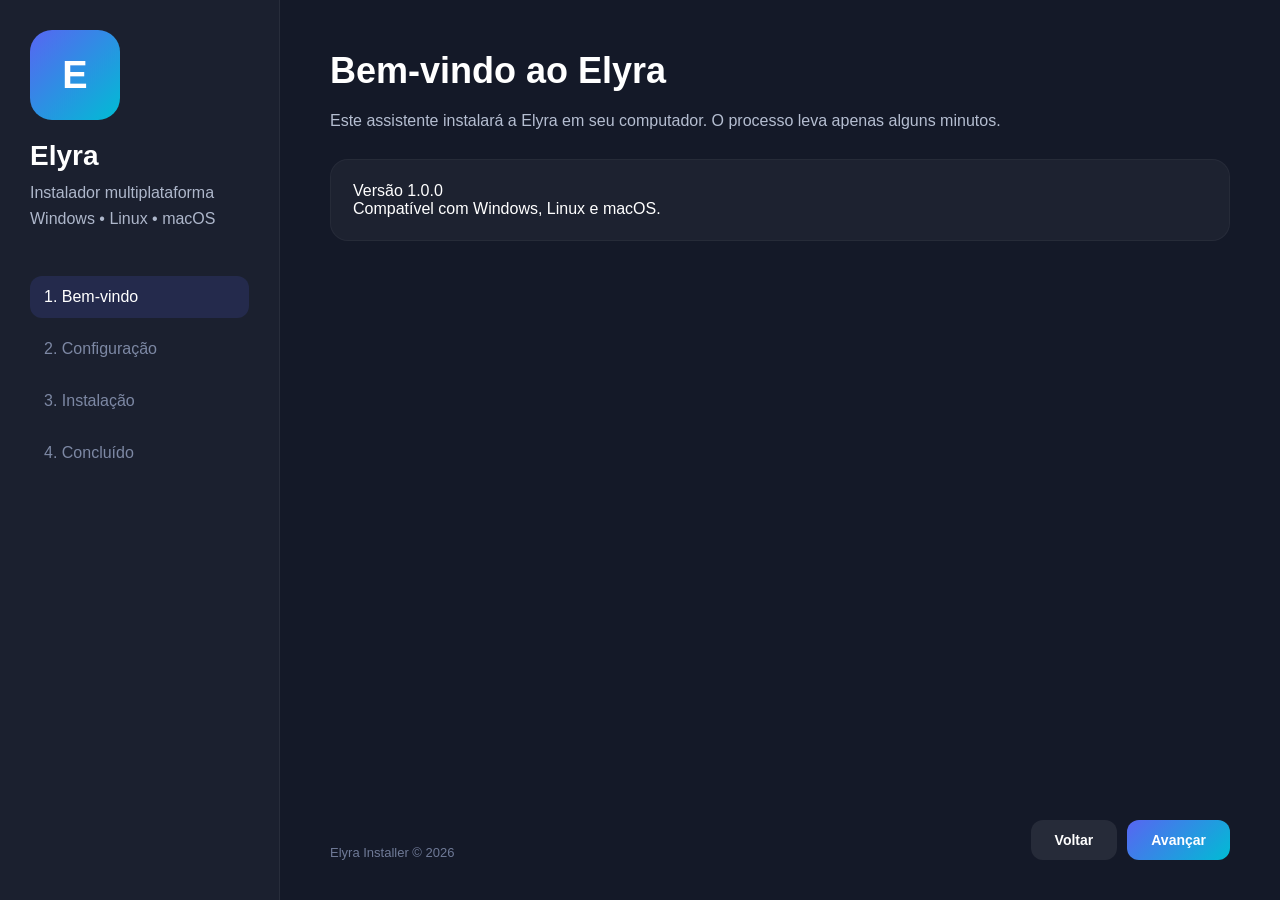
<file: installer_web/index.html>
<!DOCTYPE html>
<html lang="pt-BR">
<head>
<meta charset="UTF-8">
<meta name="viewport" content="width=device-width, initial-scale=1.0">
<title>Elyra Installer</title>

<style>
*{
    margin:0;
    padding:0;
    box-sizing:border-box;
    font-family:Inter,Segoe UI,sans-serif;
}

html,body{
    width:100%;
    height:100%;
}

body{
    background:rgb(20,25,40);
    color:white;
    overflow:hidden;
}

.container{
    width:100%;
    height:100%;
}

.installer{
    width:100%;
    height:100%;
    display:flex;
    background:rgb(20,25,40);
}

.sidebar{
    width:280px;
    background:rgba(255,255,255,.03);
    border-right:1px solid rgba(255,255,255,.06);
    padding:30px;
    display:flex;
    flex-direction:column;
}

.logo{
    width:90px;
    height:90px;
    border-radius:22px;
    background:linear-gradient(135deg,#5865f2,#00bcd4);
    display:flex;
    justify-content:center;
    align-items:center;
    font-size:38px;
    font-weight:700;
    margin-bottom:20px;
}

.sidebar h1{
    font-size:28px;
    margin-bottom:8px;
}

.sidebar p{
    color:#aeb7cb;
    line-height:1.6;
}

.steps{
    margin-top:45px;
}

.step{
    padding:12px 14px;
    border-radius:12px;
    color:#7d88a4;
    margin-bottom:10px;
    transition:.25s;
}

.step.active{
    background:rgba(88,101,242,.15);
    color:#fff;
}

.content{
    flex:1;
    padding:50px;
    position:relative;
}

.screen{
    display:none;
    animation:fade .35s ease;
}

.screen.active{
    display:block;
}

@keyframes fade{
    from{
        opacity:0;
        transform:translateY(10px);
    }
    to{
        opacity:1;
        transform:none;
    }
}

h2{
    font-size:36px;
    margin-bottom:15px;
}

p{
    color:#b5bed1;
    line-height:1.7;
}

.card{
    margin-top:25px;
    padding:22px;
    background:rgba(255,255,255,.04);
    border:1px solid rgba(255,255,255,.04);
    border-radius:18px;
}

.option{
    margin:16px 0;
    display:flex;
    align-items:center;
}

.option input{
    width:18px;
    height:18px;
}

.option label{
    margin-left:10px;
}

.progress{
    width:100%;
    height:18px;
    border-radius:999px;
    overflow:hidden;
    background:rgba(255,255,255,.08);
    margin-top:30px;
}

.bar{
    width:0%;
    height:100%;
    background:linear-gradient(90deg,#5865f2,#00bcd4);
    transition:.2s;
}

.percent{
    margin-top:14px;
    font-size:18px;
    font-weight:600;
}

.buttons{
    position:absolute;
    right:50px;
    bottom:40px;
    display:flex;
    gap:10px;
}

button{
    border:none;
    padding:12px 24px;
    border-radius:12px;
    cursor:pointer;
    font-weight:600;
    font-size:14px;
}

.primary{
    background:linear-gradient(135deg,#5865f2,#00bcd4);
    color:white;
}

.secondary{
    background:rgba(255,255,255,.08);
    color:white;
}

button:hover{
    opacity:.92;
}

.success{
    font-size:90px;
    margin-bottom:20px;
}

.footer{
    position:absolute;
    left:50px;
    bottom:40px;
    color:#6f7a97;
    font-size:13px;
}

.install-log{
    width:100%;
    max-height:190px;
    overflow:auto;
    margin-top:22px;
    padding:16px;
    background:rgba(255,255,255,.04);
    border:1px solid rgba(255,255,255,.04);
    border-radius:18px;
    color:#dbe5f7;
    white-space:pre-wrap;
}

.modal{
    position:fixed;
    inset:0;
    z-index:20;
    display:none;
    align-items:center;
    justify-content:center;
    padding:24px;
}

.modal.active{
    display:flex;
}

.modal-backdrop{
    position:absolute;
    inset:0;
    background:rgba(0,0,0,.58);
    backdrop-filter:blur(8px);
}

.modal-box{
    position:relative;
    width:min(560px,100%);
    background:rgb(25,31,49);
    border:1px solid rgba(255,255,255,.08);
    border-radius:22px;
    padding:24px;
    box-shadow:0 30px 90px rgba(0,0,0,.35);
}

.modal-box h3{
    font-size:26px;
    margin-bottom:10px;
}

.modal-info{
    margin-top:18px;
    padding:16px;
    border-radius:16px;
    background:rgba(255,255,255,.04);
    color:#dbe5f7;
    line-height:1.6;
}

.modal-log{
    display:none;
    max-height:170px;
    overflow:auto;
    margin-top:14px;
    padding:14px;
    border-radius:16px;
    background:rgba(0,0,0,.22);
    color:#dbe5f7;
    white-space:pre-wrap;
}

.modal-actions{
    display:flex;
    justify-content:flex-end;
    flex-wrap:wrap;
    gap:10px;
    margin-top:22px;
}
</style>
</head>

<body>

<div class="container">

<div class="installer">

<div class="sidebar">

<div class="logo">E</div>

<h1>Elyra</h1>

<p>
Instalador multiplataforma<br>
Windows • Linux • macOS
</p>

<div class="steps">
<div class="step active" id="s1">
1. Bem-vindo
</div>

<div class="step" id="s2">
2. Configuração
</div>

<div class="step" id="s3">
3. Instalação
</div>

<div class="step" id="s4">
4. Concluído
</div>
</div>

</div>

<div class="content">

<!-- Tela 1 -->
<div class="screen active" id="screen1">

<h2>Bem-vindo ao Elyra</h2>

<p>
Este assistente instalará a Elyra em seu computador.
O processo leva apenas alguns minutos.
</p>

<div class="card">
Versão 1.0.0<br>
Compatível com Windows, Linux e macOS.
</div>

</div>

<!-- Tela 2 -->
<div class="screen" id="screen2">

<h2>Configuração</h2>

<p>
Escolha as opções desejadas para a instalação.
</p>

<div class="card">

<div class="option">
<input type="checkbox" id="desktop" checked>
<label for="desktop">
Criar atalho na Área de Trabalho
</label>
</div>

<div class="option">
<input type="checkbox" id="start" checked>
<label for="start">
Adicionar ao Menu Iniciar
</label>
</div>

<div class="option">
<input type="checkbox" id="run" checked>
<label for="run">
Executar após concluir
</label>
</div>

<div class="option">
<input type="checkbox" id="updates" checked>
<label for="updates">
Habilitar atualizações automáticas
</label>
</div>

</div>

</div>

<!-- Tela 3 -->
<div class="screen" id="screen3">

<h2>Instalando...</h2>

<p id="installText">
Copiando arquivos, configurando atalhos e preparando ambiente.
</p>

<div class="progress">
<div class="bar" id="bar"></div>
</div>

<div class="percent" id="percent">
0%
</div>

<pre class="install-log" id="installLog">Aguardando início da instalação...</pre>

</div>

<!-- Tela 4 -->
<div class="screen" id="screen4">

<div class="success">✓</div>

<h2>Instalação concluída</h2>

<p>
Elyra foi instalada com sucesso.
</p>

<div class="card" id="finishCard">
Tudo pronto para usar.
</div>

</div>

<div class="buttons">

<button class="secondary" onclick="backStep()">
Voltar
</button>

<button class="primary" id="nextBtn" onclick="nextStep()">
Avançar
</button>

</div>

<div class="footer">
Elyra Installer © 2026
</div>

</div>

</div>

</div>

<div class="modal" id="updateModal" aria-hidden="true">
<div class="modal-backdrop"></div>
<div class="modal-box">
<h3>Você quer atualizar?</h3>
<p id="updateModalText">
Encontramos uma nova versão da Elyra no GitHub.
</p>
<div class="modal-info" id="updateModalInfo">
Versão encontrada: -
</div>
<pre class="modal-log" id="updateModalLog"></pre>
<div class="modal-actions">
<button class="secondary" id="skipUpdateBtn" type="button">Agora não</button>
<button class="primary" id="confirmUpdateBtn" type="button">Atualizar agora</button>
</div>
</div>
</div>

<script>

let current = 1;
let installed = false;
let installRunning = false;
let pendingUpdate = null;

function parsePayload(raw){
    return typeof raw === 'string' ? JSON.parse(raw) : raw;
}

function updateStep(step){
    document.querySelectorAll('.step')
    .forEach(el => el.classList.remove('active'));

    document.getElementById('s'+step)
    .classList.add('active');
}

function showScreen(screen){
    document.querySelectorAll('.screen')
    .forEach(el => el.classList.remove('active'));

    document.getElementById('screen'+screen)
    .classList.add('active');

    updateStep(screen);
}

function setButtons(disabled){
    document.querySelectorAll('button').forEach(button => {
        button.disabled = disabled;
    });
}

function setProgress(value, text){
    document.getElementById('bar').style.width = value + '%';
    document.getElementById('percent').innerText = value + '%';
    if(text){
        document.getElementById('installText').innerText = text;
    }
}

function log(text){
    const output = document.getElementById('installLog');
    output.textContent = text || 'Sem logs.';
    output.scrollTop = output.scrollHeight;
}

function showUpdateModal(update){
    pendingUpdate = update;
    const modal = document.getElementById('updateModal');
    const info = document.getElementById('updateModalInfo');
    const version = update.remote_commit || 'nova versão';
    const message = update.message || 'Atualização disponível';
    const author = update.author || 'GitHub';
    const date = update.date || 'data não informada';

    info.innerText = `Versão: ${version}\nCommit: ${message}\nAutor: ${author}\nData: ${date}`;
    document.getElementById('updateModalLog').style.display = 'none';
    document.getElementById('updateModalLog').textContent = '';
    document.getElementById('confirmUpdateBtn').innerText = `Atualizar para ${version}`;
    document.getElementById('confirmUpdateBtn').disabled = false;
    document.getElementById('skipUpdateBtn').disabled = false;
    modal.classList.add('active');
    modal.setAttribute('aria-hidden','false');
}

function hideUpdateModal(){
    const modal = document.getElementById('updateModal');
    modal.classList.remove('active');
    modal.setAttribute('aria-hidden','true');
}

async function checkStartupUpdates(){
    try{
        const update = parsePayload(await window.pywebview.api.check_updates());
        if(update.ok && update.update_available){
            showUpdateModal(update);
        }
    }catch(error){
        // Sem repositório instalado ou sem internet: não bloqueia o instalador.
        console.warn('Atualização não verificada:', error);
    }
}

async function confirmUpdate(){
    const button = document.getElementById('confirmUpdateBtn');
    const skip = document.getElementById('skipUpdateBtn');
    const logBox = document.getElementById('updateModalLog');

    if(!pendingUpdate) return;

    button.disabled = true;
    skip.disabled = true;
    button.innerText = 'Atualizando...';
    logBox.style.display = 'block';
    logBox.textContent = 'Atualizando pelo GitHub. Suas configurações serão preservadas...';

    try{
        const result = parsePayload(await window.pywebview.api.update_app());
        logBox.textContent = result.log || result.error || 'Atualização finalizada.';
        if(!result.ok){
            button.disabled = false;
            skip.disabled = false;
            button.innerText = `Atualizar para ${pendingUpdate.remote_commit || 'nova versão'}`;
            return;
        }

        document.getElementById('updateModalText').innerText = 'Atualização instalada com sucesso.';
        document.getElementById('updateModalInfo').innerText = 'A Elyra foi atualizada mantendo suas configurações.';
        button.innerText = 'Concluído';
        skip.innerText = 'Fechar';
        skip.disabled = false;
        pendingUpdate = null;
    }catch(error){
        logBox.textContent = `Erro ao atualizar: ${error}`;
        button.disabled = false;
        skip.disabled = false;
        button.innerText = `Atualizar para ${pendingUpdate.remote_commit || 'nova versão'}`;
    }
}

function backStep(){
    if(current <= 1 || installRunning) return;

    current--;
    showScreen(current);
    document.getElementById('nextBtn').innerText = 'Avançar';
}

function nextStep(){
    if(current === 1){
        current = 2;
        showScreen(2);
        return;
    }

    if(current === 2){
        current = 3;
        showScreen(3);
        startInstall();
        return;
    }

    if(current === 4){
        finishInstaller();
    }
}

async function startInstall(){
    if(installed || installRunning) return;

    installRunning = true;
    setButtons(true);
    document.getElementById('nextBtn').innerText = 'Instalando...';
    setProgress(8, 'Verificando dados do instalador...');
    log('Iniciando instalação real da Elyra...');

    try{
        await window.pywebview.api.get_setup_data();

        setProgress(24, 'Baixando repositório, criando .venv e instalando dependências...');
        const install = parsePayload(await window.pywebview.api.auto_install());
        if(!install.ok){
            throw new Error(install.log || install.error || 'Falha desconhecida na instalação.');
        }

        let fullLog = install.log || 'Instalação concluída.';
        setProgress(78, 'Configurando opções finais...');

        if(document.getElementById('desktop').checked){
            const shortcut = parsePayload(await window.pywebview.api.create_app_shortcut('Elyra'));
            fullLog += '\n\n' + (shortcut.log || shortcut.error || '');
        }

        if(document.getElementById('start').checked){
            const menuShortcut = parsePayload(await window.pywebview.api.create_menu_shortcut('Elyra'));
            fullLog += '\n\n' + (menuShortcut.log || menuShortcut.error || '');
        }

        if(document.getElementById('updates').checked){
            const updates = parsePayload(await window.pywebview.api.check_updates());
            if(updates.ok && updates.update_available){
                fullLog += `\n\nAtualização disponível: ${updates.remote_commit} - ${updates.message}`;
            }else if(updates.ok){
                fullLog += '\n\nAtualizações: Elyra já está atualizada.';
            }else{
                fullLog += '\n\nAtualizações: ' + (updates.error || 'não foi possível verificar.');
            }
        }

        log(fullLog);
        setProgress(100, 'Tudo pronto para usar.');
        installed = true;
        current = 4;
        showScreen(4);
        document.getElementById('nextBtn').innerText = 'Finalizar';
        document.getElementById('finishCard').innerText = 'Instalação concluída. Suas configurações ficam preservadas entre atualizações.';
    }catch(error){
        setProgress(100, 'Instalação pausada por erro.');
        log(String(error));
        current = 2;
        document.getElementById('nextBtn').innerText = 'Tentar novamente';
    }finally{
        installRunning = false;
        setButtons(false);
    }
}

async function finishInstaller(){
    if(document.getElementById('run').checked){
        document.getElementById('nextBtn').innerText = 'Abrindo...';
        const opened = parsePayload(await window.pywebview.api.open_app());
        if(!opened.ok){
            document.getElementById('finishCard').innerText = opened.error || 'Não foi possível abrir a Elyra.';
            document.getElementById('nextBtn').innerText = 'Finalizar';
            return;
        }
    }

    document.getElementById('finishCard').innerText = 'Tudo pronto. Você já pode fechar este instalador.';
    document.getElementById('nextBtn').innerText = 'Finalizado';
}

window.addEventListener('pywebviewready', async () => {
    try{
        await window.pywebview.api.get_setup_data();
        await checkStartupUpdates();
    }catch(error){
        log(`Erro ao conectar com o instalador: ${error}`);
    }
});

document.getElementById('skipUpdateBtn').addEventListener('click', hideUpdateModal);
document.getElementById('confirmUpdateBtn').addEventListener('click', confirmUpdate);

</script>

</body>
</html>
</file>
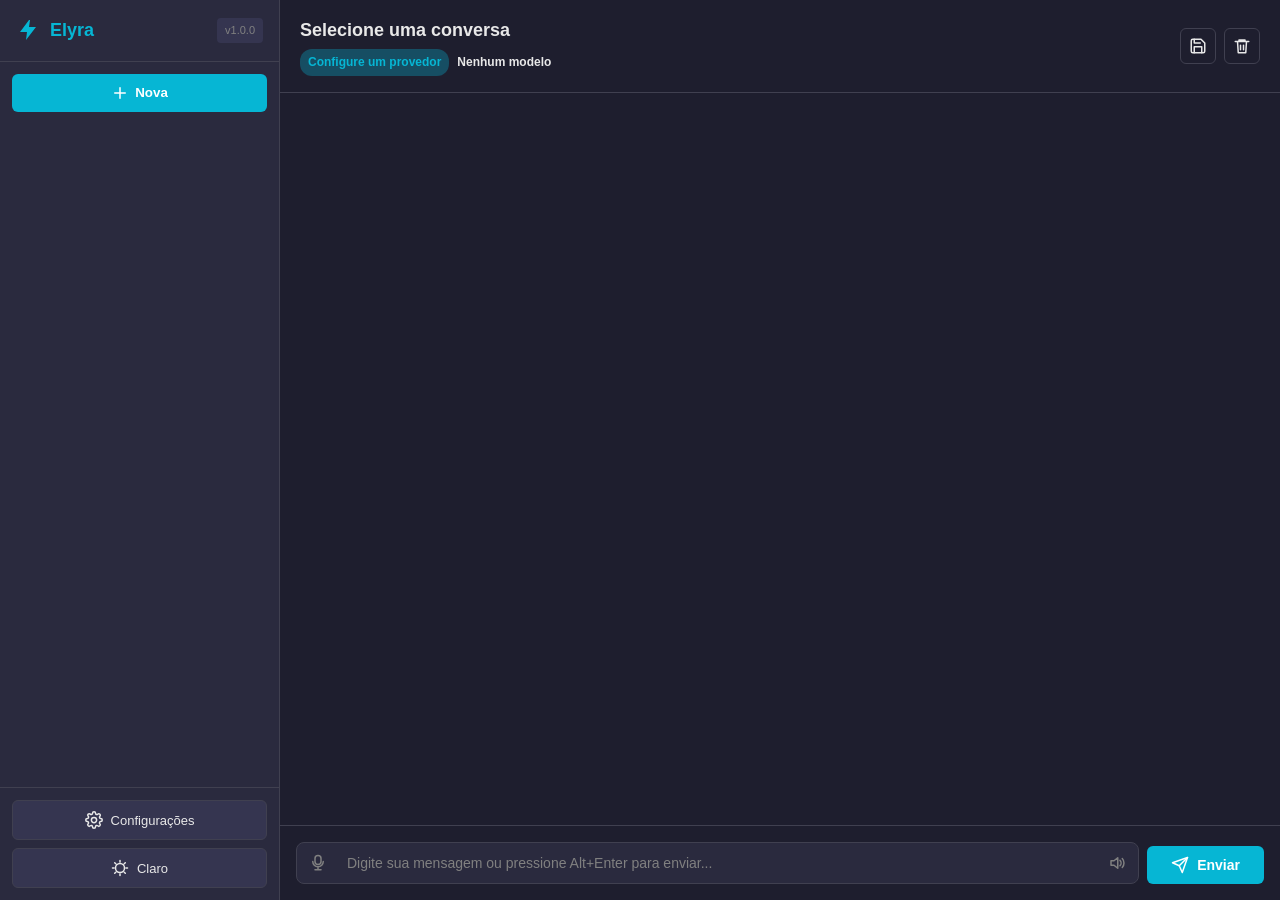
<file: web/index.html>
<!doctype html>
<html lang="pt-BR">
  <head>
    <meta charset="UTF-8" />
    <meta name="viewport" content="width=device-width, initial-scale=1.0" />
    <title>Elyra - Assistente IA Profissional</title>
    <link rel="stylesheet" href="./styles.css" />
  </head>
  <body>
    <svg class="svg-sprite" aria-hidden="true" focusable="false">
      <symbol id="icon-spark" viewBox="0 0 24 24">
        <path d="M13 2 4 14h7l-1 8 10-13h-7l1-7Z" />
      </symbol>
      <symbol id="icon-plus" viewBox="0 0 24 24">
        <path d="M12 5v14M5 12h14" />
      </symbol>
      <symbol id="icon-settings" viewBox="0 0 24 24">
        <path d="M12 15.5a3.5 3.5 0 1 0 0-7 3.5 3.5 0 0 0 0 7Z" />
        <path d="M19.4 15a1.7 1.7 0 0 0 .34 1.87l.04.04a2 2 0 0 1-2.83 2.83l-.04-.04a1.7 1.7 0 0 0-1.87-.34 1.7 1.7 0 0 0-1.04 1.56V21a2 2 0 0 1-4 0v-.08A1.7 1.7 0 0 0 8.96 19.36a1.7 1.7 0 0 0-1.87.34l-.04.04a2 2 0 1 1-2.83-2.83l.04-.04A1.7 1.7 0 0 0 4.6 15a1.7 1.7 0 0 0-1.56-1.04H3a2 2 0 0 1 0-4h.08A1.7 1.7 0 0 0 4.64 8.9a1.7 1.7 0 0 0-.34-1.87l-.04-.04a2 2 0 1 1 2.83-2.83l.04.04A1.7 1.7 0 0 0 9 4.56 1.7 1.7 0 0 0 10.04 3V3a2 2 0 0 1 4 0v.08A1.7 1.7 0 0 0 15.1 4.64a1.7 1.7 0 0 0 1.87-.34l.04-.04a2 2 0 1 1 2.83 2.83l-.04.04a1.7 1.7 0 0 0-.34 1.87 1.7 1.7 0 0 0 1.56 1.04H21a2 2 0 0 1 0 4h-.08A1.7 1.7 0 0 0 19.4 15Z" />
      </symbol>
      <symbol id="icon-moon" viewBox="0 0 24 24">
        <path d="M20 14.5A8.5 8.5 0 0 1 9.5 4a8.5 8.5 0 1 0 10.5 10.5Z" />
      </symbol>
      <symbol id="icon-sun" viewBox="0 0 24 24">
        <path d="M12 18a6 6 0 1 0 0-12 6 6 0 0 0 0 12ZM12 2v2M12 20v2M4.93 4.93l1.41 1.41M17.66 17.66l1.41 1.41M2 12h2M20 12h2M4.93 19.07l1.41-1.41M17.66 6.34l1.41-1.41" />
      </symbol>
      <symbol id="icon-save" viewBox="0 0 24 24">
        <path d="M19 21H5a2 2 0 0 1-2-2V5a2 2 0 0 1 2-2h11l5 5v11a2 2 0 0 1-2 2Z" />
        <path d="M17 21v-8H7v8M7 3v5h8" />
      </symbol>
      <symbol id="icon-check" viewBox="0 0 24 24">
        <path d="m5 12 4 4L19 6" />
      </symbol>
      <symbol id="icon-send" viewBox="0 0 24 24">
        <path d="M22 2 11 13" />
        <path d="m22 2-7 20-4-9-9-4 20-7Z" />
      </symbol>
      <symbol id="icon-refresh" viewBox="0 0 24 24">
        <path d="M21 12a9 9 0 0 1-15.5 6.2" />
        <path d="M3 12A9 9 0 0 1 18.5 5.8" />
        <path d="M18 2v4h4M6 22v-4H2" />
      </symbol>
      <symbol id="icon-trash" viewBox="0 0 24 24">
        <path d="M3 6h18M8 6V4h8v2M6 6l1 15h10l1-15M10 11v6M14 11v6" />
      </symbol>
      <symbol id="icon-mic" viewBox="0 0 24 24">
        <path d="M12 14a4 4 0 0 0 4-4V6a4 4 0 1 0-8 0v4a4 4 0 0 0 4 4Z" />
        <path d="M19 10a7 7 0 0 1-14 0M12 17v4M8 21h8" />
      </symbol>
      <symbol id="icon-record" viewBox="0 0 24 24">
        <path d="M12 19a7 7 0 1 0 0-14 7 7 0 0 0 0 14Z" />
      </symbol>
      <symbol id="icon-volume" viewBox="0 0 24 24">
        <path d="M4 9v6h4l5 4V5L8 9H4Z" />
        <path d="M16 8.5a5 5 0 0 1 0 7M19 6a9 9 0 0 1 0 12" />
      </symbol>
      <symbol id="icon-mute" viewBox="0 0 24 24">
        <path d="M4 9v6h4l5 4V5L8 9H4Z" />
        <path d="m18 9 4 4M22 9l-4 4" />
      </symbol>
      <symbol id="icon-close" viewBox="0 0 24 24">
        <path d="M6 6l12 12M18 6 6 18" />
      </symbol>
    </svg>
    <div class="app-container">
      <!-- Sidebar com abas -->
      <aside class="sidebar">
        <div class="sidebar-header">
          <div class="logo">
            <svg class="logo-icon"><use href="#icon-spark"></use></svg>
            <h1>Elyra</h1>
          </div>
          <span class="version">v1.0.0</span>
        </div>

        <div class="tabs-container">
          <button class="new-chat-btn" id="newChatBtn" title="Nova conversa">
            <svg class="btn-icon"><use href="#icon-plus"></use></svg> Nova
          </button>
          <div id="chatTabs" class="chat-tabs"></div>
        </div>

        <div class="sidebar-footer">
          <button id="settingsBtn" class="sidebar-btn" title="Configurações">
            <svg class="btn-icon"><use href="#icon-settings"></use></svg> Configurações
          </button>
          <button id="themeBtn" class="sidebar-btn" title="Alternar tema">
            <svg class="btn-icon" data-theme-icon><use href="#icon-sun"></use></svg> <span data-theme-label>Claro</span>
          </button>
        </div>
      </aside>

      <!-- Main Chat Area -->
      <main class="chat-shell">
        <header class="chat-header">
          <div class="header-info">
            <h2 id="chatTitle">Selecione uma conversa</h2>
            <div class="model-info">
              <span id="connectionStatus" class="status-badge">Configure um provedor</span>
              <strong id="currentModelLabel">Nenhum modelo</strong>
            </div>
          </div>

          <div class="header-actions">
            <button id="exportBtn" class="icon-btn" title="Exportar conversa" aria-label="Exportar conversa">
              <svg class="btn-icon"><use href="#icon-save"></use></svg>
            </button>
            <button id="clearBtn" class="icon-btn danger" title="Limpar conversa" aria-label="Limpar conversa">
              <svg class="btn-icon"><use href="#icon-trash"></use></svg>
            </button>
          </div>
        </header>

        <div id="messages" class="messages" aria-live="polite" aria-label="Mensagens do chat"></div>

        <form id="chatForm" class="composer">
          <div class="input-group">
            <button id="listenBtn" class="tool-btn" type="button" aria-label="Ouvir" title="Pressione para falar">
              <svg class="btn-icon"><use href="#icon-mic"></use></svg>
            </button>
            <input
              id="messageInput"
              type="text"
              autocomplete="off"
              placeholder="Digite sua mensagem ou pressione Alt+Enter para enviar..."
              aria-label="Mensagem"
              spellcheck="true"
            />
            <button id="speakToggleBtn" class="tool-btn" type="button" aria-label="Falar" title="Alternar áudio das respostas">
              <svg class="btn-icon"><use href="#icon-volume"></use></svg>
            </button>
          </div>
          <button id="sendBtn" type="submit" class="send-btn">
            <svg class="btn-icon"><use href="#icon-send"></use></svg>
            <span>Enviar</span>
          </button>
        </form>
      </main>
    </div>

    <!-- Settings Modal -->
    <div id="settingsModal" class="modal" aria-hidden="true">
      <div class="modal-backdrop" id="modalBackdrop"></div>
      <section class="modal-content" role="dialog" aria-modal="true" aria-labelledby="settingsTitle">
        <header class="modal-header">
          <div>
            <h2 id="settingsTitle">Configurações</h2>
            <p class="subtitle">Configure seu provedor de IA e preferências</p>
          </div>
          <button id="closeSettingsBtn" class="close-btn" type="button" aria-label="Fechar">
            <svg class="btn-icon"><use href="#icon-close"></use></svg>
          </button>
        </header>

        <form id="settingsForm" class="settings-form">
          <div class="settings-section">
            <h3>Provedor</h3>
            <div class="form-row">
              <label class="field">
                <span>Escolha o provedor</span>
                <select id="providerSelect" aria-label="Provedor de IA"></select>
              </label>
            </div>

            <div class="form-row">
              <label class="field">
                <span>Base URL</span>
                <input id="baseUrlInput" type="text" spellcheck="false" placeholder="Ex: http://localhost:11434" />
              </label>
              <label class="field">
                <span>API Key</span>
                <input id="apiKeyInput" type="password" spellcheck="false" placeholder="Opcional para provedores locais" />
              </label>
            </div>
          </div>

          <div class="settings-section">
            <h3>Modelo</h3>
            <div class="model-loader">
              <button id="loadModelsBtn" class="btn btn-primary" type="button">
                <svg class="btn-icon"><use href="#icon-refresh"></use></svg>
                <span>Carregar modelos</span>
              </button>
              <input id="modelSearchInput" type="search" placeholder="Pesquisar modelo..." aria-label="Pesquisar modelos" />
            </div>
            <div id="modelList" class="model-list" aria-label="Modelos disponíveis"></div>

            <label class="field">
              <span>Modelo selecionado</span>
              <input id="modelInput" type="text" spellcheck="false" placeholder="Nenhum modelo selecionado" readonly />
            </label>
          </div>

          <div class="settings-section">
            <h3>System Prompt</h3>
            <label class="field">
              <span>Instruções da assistente</span>
              <textarea id="systemPromptInput" spellcheck="false" rows="6"></textarea>
            </label>
          </div>

          <div class="privacy-note">
            Histórico e configurações ficam salvos localmente. Recursos de voz podem usar serviços externos de reconhecimento e síntese.
          </div>

          <footer class="modal-footer">
            <button id="cancelSettingsBtn" class="btn btn-secondary" type="button">
              <svg class="btn-icon"><use href="#icon-close"></use></svg>
              <span>Cancelar</span>
            </button>
            <button class="btn btn-primary" type="submit">
              <svg class="btn-icon"><use href="#icon-check"></use></svg>
              <span>Salvar configuração</span>
            </button>
          </footer>
        </form>
      </section>
    </div>

    <script src="./app.js"></script>
  </body>
</html>
</file>
<file: web/styles.css>
/* ===== Temas ===== */
:root {
  color-scheme: dark;
  --bg-primary: #1e1e2e;
  --bg-secondary: #2a2a3e;
  --bg-tertiary: #353550;
  --text-primary: #e8e8e8;
  --text-secondary: #b0b0b0;
  --text-tertiary: #808080;
  --border-color: #404050;
  --accent-color: #06b6d4;
  --accent-light: #164e63;
  --danger-color: #dc2626;
  --success-color: #10b981;
  --user-msg-bg: #164e63;
  --assistant-msg-bg: #27272e;
  --shadow-sm: 0 1px 2px rgba(0, 0, 0, 0.3);
  --shadow-md: 0 4px 6px rgba(0, 0, 0, 0.4);
  --shadow-lg: 0 10px 25px rgba(0, 0, 0, 0.5);
  --transition: all 0.3s ease;
  font-family: -apple-system, BlinkMacSystemFont, 'Segoe UI', Roboto, 'Helvetica Neue', Arial, sans-serif;
}

:root[data-theme="light"] {
  color-scheme: light;
  --bg-primary: #ffffff;
  --bg-secondary: #f8f9fa;
  --bg-tertiary: #eef1f6;
  --text-primary: #1a1a1a;
  --text-secondary: #666666;
  --text-tertiary: #999999;
  --border-color: #e0e0e0;
  --accent-color: #0f766e;
  --accent-light: #d4f1ed;
  --user-msg-bg: #e0f7f4;
  --assistant-msg-bg: #f3f4f6;
  --shadow-sm: 0 1px 2px rgba(0, 0, 0, 0.05);
  --shadow-md: 0 4px 6px rgba(0, 0, 0, 0.1);
  --shadow-lg: 0 10px 25px rgba(0, 0, 0, 0.15);
}

/* ===== Reset ===== */
* {
  margin: 0;
  padding: 0;
  box-sizing: border-box;
}

html, body {
  height: 100%;
  width: 100%;
  overflow: hidden;
}

body {
  background-color: var(--bg-primary);
  color: var(--text-primary);
  font-size: 14px;
  line-height: 1.6;
}

.svg-sprite {
  position: absolute;
  width: 0;
  height: 0;
  overflow: hidden;
}

.btn-icon,
.logo-icon {
  width: 18px;
  height: 18px;
  flex: 0 0 auto;
  fill: none;
  stroke: currentColor;
  stroke-width: 2;
  stroke-linecap: round;
  stroke-linejoin: round;
}

.logo-icon {
  width: 24px;
  height: 24px;
  fill: currentColor;
  stroke: none;
}

/* ===== App Container ===== */
.app-container {
  display: flex;
  height: 100vh;
  gap: 0;
}

/* ===== Sidebar ===== */
.sidebar {
  width: 280px;
  background-color: var(--bg-secondary);
  border-right: 1px solid var(--border-color);
  display: flex;
  flex-direction: column;
  box-shadow: var(--shadow-sm);
  overflow: hidden;
}

.sidebar-header {
  padding: 16px;
  border-bottom: 1px solid var(--border-color);
  display: flex;
  justify-content: space-between;
  align-items: center;
}

.logo {
  display: flex;
  align-items: center;
  gap: 10px;
  font-weight: 700;
  color: var(--accent-color);
}

.logo h1 {
  font-size: 18px;
  margin: 0;
}

.version {
  font-size: 11px;
  color: var(--text-tertiary);
  background: var(--bg-tertiary);
  padding: 4px 8px;
  border-radius: 4px;
}

.tabs-container {
  flex: 1;
  overflow-y: auto;
  padding: 12px 0;
  display: flex;
  flex-direction: column;
}

.new-chat-btn {
  margin: 0 12px 8px;
  padding: 10px 12px;
  background-color: var(--accent-color);
  color: white;
  border: none;
  border-radius: 6px;
  cursor: pointer;
  font-weight: 600;
  transition: var(--transition);
  display: flex;
  align-items: center;
  gap: 6px;
  justify-content: center;
}

.new-chat-btn:hover {
  opacity: 0.9;
  transform: translateY(-1px);
  box-shadow: var(--shadow-sm);
}

.chat-tabs {
  display: flex;
  flex-direction: column;
  gap: 4px;
  padding: 0 8px;
}

.chat-tab {
  padding: 10px 12px;
  background-color: transparent;
  color: var(--text-secondary);
  border: 1px solid transparent;
  border-radius: 6px;
  cursor: pointer;
  text-align: left;
  font-size: 13px;
  transition: var(--transition);
  white-space: nowrap;
  overflow: hidden;
  text-overflow: ellipsis;
  position: relative;
}

.chat-tab:hover {
  background-color: var(--bg-tertiary);
  color: var(--text-primary);
}

.chat-tab.active {
  background-color: var(--accent-light);
  color: var(--accent-color);
  font-weight: 600;
}

.chat-tab-close {
  position: absolute;
  right: 8px;
  top: 50%;
  transform: translateY(-50%);
  background: none;
  border: none;
  color: var(--text-tertiary);
  cursor: pointer;
  width: 24px;
  height: 24px;
  display: flex;
  align-items: center;
  justify-content: center;
  opacity: 0;
  transition: opacity 0.2s;
}

.chat-tab-close .btn-icon {
  width: 14px;
  height: 14px;
}

.chat-tab:hover .chat-tab-close {
  opacity: 1;
}

.sidebar-footer {
  display: flex;
  flex-direction: column;
  gap: 8px;
  padding: 12px;
  border-top: 1px solid var(--border-color);
}

.sidebar-btn {
  padding: 10px 12px;
  background-color: var(--bg-tertiary);
  color: var(--text-primary);
  border: 1px solid var(--border-color);
  border-radius: 6px;
  cursor: pointer;
  font-size: 13px;
  font-weight: 500;
  transition: var(--transition);
  display: flex;
  align-items: center;
  gap: 8px;
  justify-content: center;
}

.sidebar-btn:hover {
  background-color: var(--bg-primary);
  border-color: var(--accent-color);
}

/* ===== Chat Shell ===== */
.chat-shell {
  flex: 1;
  display: flex;
  flex-direction: column;
  overflow: hidden;
}

.chat-header {
  padding: 16px 20px;
  background-color: var(--bg-primary);
  border-bottom: 1px solid var(--border-color);
  display: flex;
  justify-content: space-between;
  align-items: center;
  box-shadow: var(--shadow-sm);
}

.header-info h2 {
  font-size: 18px;
  margin-bottom: 4px;
  color: var(--text-primary);
}

.model-info {
  display: flex;
  align-items: center;
  gap: 8px;
  font-size: 12px;
}

.status-badge {
  display: inline-block;
  padding: 4px 8px;
  background-color: var(--accent-light);
  color: var(--accent-color);
  border-radius: 12px;
  font-weight: 600;
}

.status-badge.connected {
  background-color: #d1fae5;
  color: #047857;
}

.header-actions {
  display: flex;
  gap: 8px;
}

.icon-btn {
  background: none;
  border: 1px solid var(--border-color);
  color: var(--text-primary);
  cursor: pointer;
  width: 36px;
  height: 36px;
  border-radius: 6px;
  font-size: 16px;
  transition: var(--transition);
  display: flex;
  align-items: center;
  justify-content: center;
}

.icon-btn:hover {
  background-color: var(--bg-secondary);
  border-color: var(--accent-color);
}

.icon-btn.danger:hover {
  background-color: #fee2e2;
  border-color: var(--danger-color);
  color: var(--danger-color);
}

/* ===== Messages ===== */
.messages {
  flex: 1;
  overflow-y: auto;
  padding: 20px;
  display: flex;
  flex-direction: column;
  gap: 12px;
  background-color: var(--bg-primary);
}

.message {
  display: flex;
  margin-bottom: 8px;
  animation: slideIn 0.3s ease;
}

@keyframes slideIn {
  from {
    opacity: 0;
    transform: translateY(10px);
  }
  to {
    opacity: 1;
    transform: translateY(0);
  }
}

.message.user {
  justify-content: flex-end;
}

.message-content {
  max-width: 70%;
  padding: 12px 14px;
  border-radius: 8px;
  word-wrap: break-word;
  overflow-wrap: break-word;
  line-height: 1.5;
}

.message.user .message-content {
  background-color: var(--user-msg-bg);
  color: var(--text-primary);
  border-radius: 16px 4px 16px 16px;
}

.message.assistant .message-content {
  background-color: var(--assistant-msg-bg);
  color: var(--text-primary);
  border-radius: 4px 16px 16px 16px;
}

.message a {
  color: var(--accent-color);
  text-decoration: none;
  font-weight: 500;
}

.message a:hover {
  text-decoration: underline;
}

.message code {
  background-color: rgba(0, 0, 0, 0.1);
  padding: 2px 6px;
  border-radius: 3px;
  font-family: 'Monaco', 'Courier New', monospace;
  font-size: 12px;
}

.message pre {
  background-color: rgba(0, 0, 0, 0.05);
  padding: 12px;
  border-radius: 6px;
  overflow-x: auto;
  margin: 8px 0;
}

/* ===== Composer ===== */
.composer {
  padding: 16px;
  background-color: var(--bg-primary);
  border-top: 1px solid var(--border-color);
  display: flex;
  gap: 8px;
  align-items: flex-end;
}

.input-group {
  flex: 1;
  display: flex;
  gap: 8px;
  align-items: center;
  background-color: var(--bg-secondary);
  border: 1px solid var(--border-color);
  border-radius: 8px;
  padding: 4px;
  transition: var(--transition);
}

.input-group:focus-within {
  border-color: var(--accent-color);
  box-shadow: 0 0 0 2px var(--accent-light);
}

#messageInput {
  flex: 1;
  background: none;
  border: none;
  color: var(--text-primary);
  font-size: 14px;
  outline: none;
  padding: 8px 4px;
  font-family: inherit;
}

#messageInput::placeholder {
  color: var(--text-tertiary);
}

.tool-btn {
  background: none;
  border: none;
  color: var(--text-tertiary);
  cursor: pointer;
  padding: 6px 8px;
  transition: var(--transition);
  border-radius: 4px;
  display: inline-flex;
  align-items: center;
  justify-content: center;
}

.tool-btn:hover {
  color: var(--accent-color);
  background-color: var(--accent-light);
}

.send-btn {
  padding: 10px 24px;
  background-color: var(--accent-color);
  color: white;
  border: none;
  border-radius: 6px;
  cursor: pointer;
  font-weight: 600;
  font-size: 14px;
  transition: var(--transition);
  white-space: nowrap;
  display: inline-flex;
  align-items: center;
  justify-content: center;
  gap: 8px;
}

.send-btn:hover {
  opacity: 0.9;
  transform: translateY(-1px);
  box-shadow: var(--shadow-sm);
}

.send-btn:active {
  transform: translateY(0);
}

/* ===== Modal ===== */
.modal {
  display: none;
  position: fixed;
  top: 0;
  left: 0;
  right: 0;
  bottom: 0;
  z-index: 1000;
}

.modal.active {
  display: flex;
  align-items: center;
  justify-content: center;
}

.modal-backdrop {
  position: absolute;
  top: 0;
  left: 0;
  right: 0;
  bottom: 0;
  background-color: rgba(0, 0, 0, 0.5);
  backdrop-filter: blur(4px);
}

.modal-content {
  position: relative;
  background-color: var(--bg-primary);
  border-radius: 12px;
  box-shadow: var(--shadow-lg);
  max-width: 600px;
  width: 90%;
  max-height: 90vh;
  overflow-y: auto;
  animation: modalSlideIn 0.3s ease;
}

@keyframes modalSlideIn {
  from {
    opacity: 0;
    transform: scale(0.95);
  }
  to {
    opacity: 1;
    transform: scale(1);
  }
}

.modal-header {
  padding: 20px;
  border-bottom: 1px solid var(--border-color);
  display: flex;
  justify-content: space-between;
  align-items: flex-start;
}

.modal-header h2 {
  font-size: 20px;
  margin-bottom: 4px;
}

.modal-header .subtitle {
  font-size: 12px;
  color: var(--text-secondary);
  margin: 0;
}

.close-btn {
  background: none;
  border: none;
  color: var(--text-tertiary);
  cursor: pointer;
  padding: 0;
  width: 32px;
  height: 32px;
  display: flex;
  align-items: center;
  justify-content: center;
  border-radius: 4px;
  transition: var(--transition);
}

.close-btn:hover {
  background-color: var(--bg-secondary);
  color: var(--text-primary);
}

/* ===== Settings Form ===== */
.settings-form {
  padding: 20px;
  display: flex;
  flex-direction: column;
  gap: 20px;
}

.settings-section h3 {
  font-size: 14px;
  font-weight: 600;
  color: var(--text-primary);
  margin-bottom: 12px;
  text-transform: uppercase;
  letter-spacing: 0.5px;
  opacity: 0.8;
}

.form-row {
  display: grid;
  grid-template-columns: 1fr 1fr;
  gap: 12px;
}

.field {
  display: flex;
  flex-direction: column;
  gap: 6px;
}

.field span {
  font-size: 12px;
  font-weight: 600;
  color: var(--text-primary);
  text-transform: uppercase;
  letter-spacing: 0.3px;
  opacity: 0.7;
}

.field input,
.field select,
.field textarea {
  padding: 10px 12px;
  border: 1px solid var(--border-color);
  border-radius: 6px;
  background-color: var(--bg-secondary);
  color: var(--text-primary);
  font-size: 14px;
  font-family: inherit;
  transition: var(--transition);
}

.field input:focus,
.field select:focus,
.field textarea:focus {
  outline: none;
  border-color: var(--accent-color);
  box-shadow: 0 0 0 2px var(--accent-light);
}

.field textarea {
  resize: vertical;
  min-height: 100px;
  font-family: 'Monaco', 'Courier New', monospace;
  font-size: 12px;
}

.privacy-note {
  padding: 12px;
  border: 1px solid var(--border-color);
  border-radius: 6px;
  background-color: var(--bg-secondary);
  color: var(--text-secondary);
  font-size: 12px;
  line-height: 1.5;
}

.model-loader {
  display: flex;
  gap: 8px;
  margin-bottom: 12px;
}

.model-loader input {
  flex: 1;
}

.model-list {
  background-color: var(--bg-secondary);
  border: 1px solid var(--border-color);
  border-radius: 6px;
  max-height: 200px;
  overflow-y: auto;
  margin-bottom: 12px;
}

.model-option {
  padding: 10px 12px;
  border-bottom: 1px solid var(--border-color);
  cursor: pointer;
  transition: var(--transition);
  font-size: 13px;
}

.model-option:last-child {
  border-bottom: none;
}

.model-option:hover {
  background-color: var(--bg-tertiary);
}

.model-option.selected {
  background-color: var(--accent-light);
  color: var(--accent-color);
  font-weight: 600;
}

/* ===== Buttons ===== */
.btn {
  padding: 10px 16px;
  border: none;
  border-radius: 6px;
  cursor: pointer;
  font-weight: 600;
  font-size: 14px;
  transition: var(--transition);
  display: inline-flex;
  align-items: center;
  justify-content: center;
  gap: 8px;
}

.btn-primary {
  background-color: var(--accent-color);
  color: white;
}

.btn-primary:hover {
  opacity: 0.9;
  transform: translateY(-1px);
  box-shadow: var(--shadow-sm);
}

.btn-secondary {
  background-color: var(--bg-secondary);
  color: var(--text-primary);
  border: 1px solid var(--border-color);
}

.btn-secondary:hover {
  background-color: var(--bg-tertiary);
}

.modal-footer {
  display: flex;
  gap: 12px;
  justify-content: flex-end;
  padding-top: 12px;
  border-top: 1px solid var(--border-color);
}

/* ===== Scrollbar ===== */
::-webkit-scrollbar {
  width: 8px;
  height: 8px;
}

::-webkit-scrollbar-track {
  background: transparent;
}

::-webkit-scrollbar-thumb {
  background-color: var(--border-color);
  border-radius: 4px;
}

::-webkit-scrollbar-thumb:hover {
  background-color: var(--text-tertiary);
}

/* ===== Responsivo ===== */
@media (max-width: 768px) {
  .app-container {
    flex-direction: column;
  }

  .sidebar {
    width: 100%;
    height: auto;
    border-right: none;
    border-bottom: 1px solid var(--border-color);
  }

  .chat-shell {
    height: calc(100vh - 100px);
  }

  .message-content {
    max-width: 85%;
  }

  .form-row {
    grid-template-columns: 1fr;
  }
}
</file>
